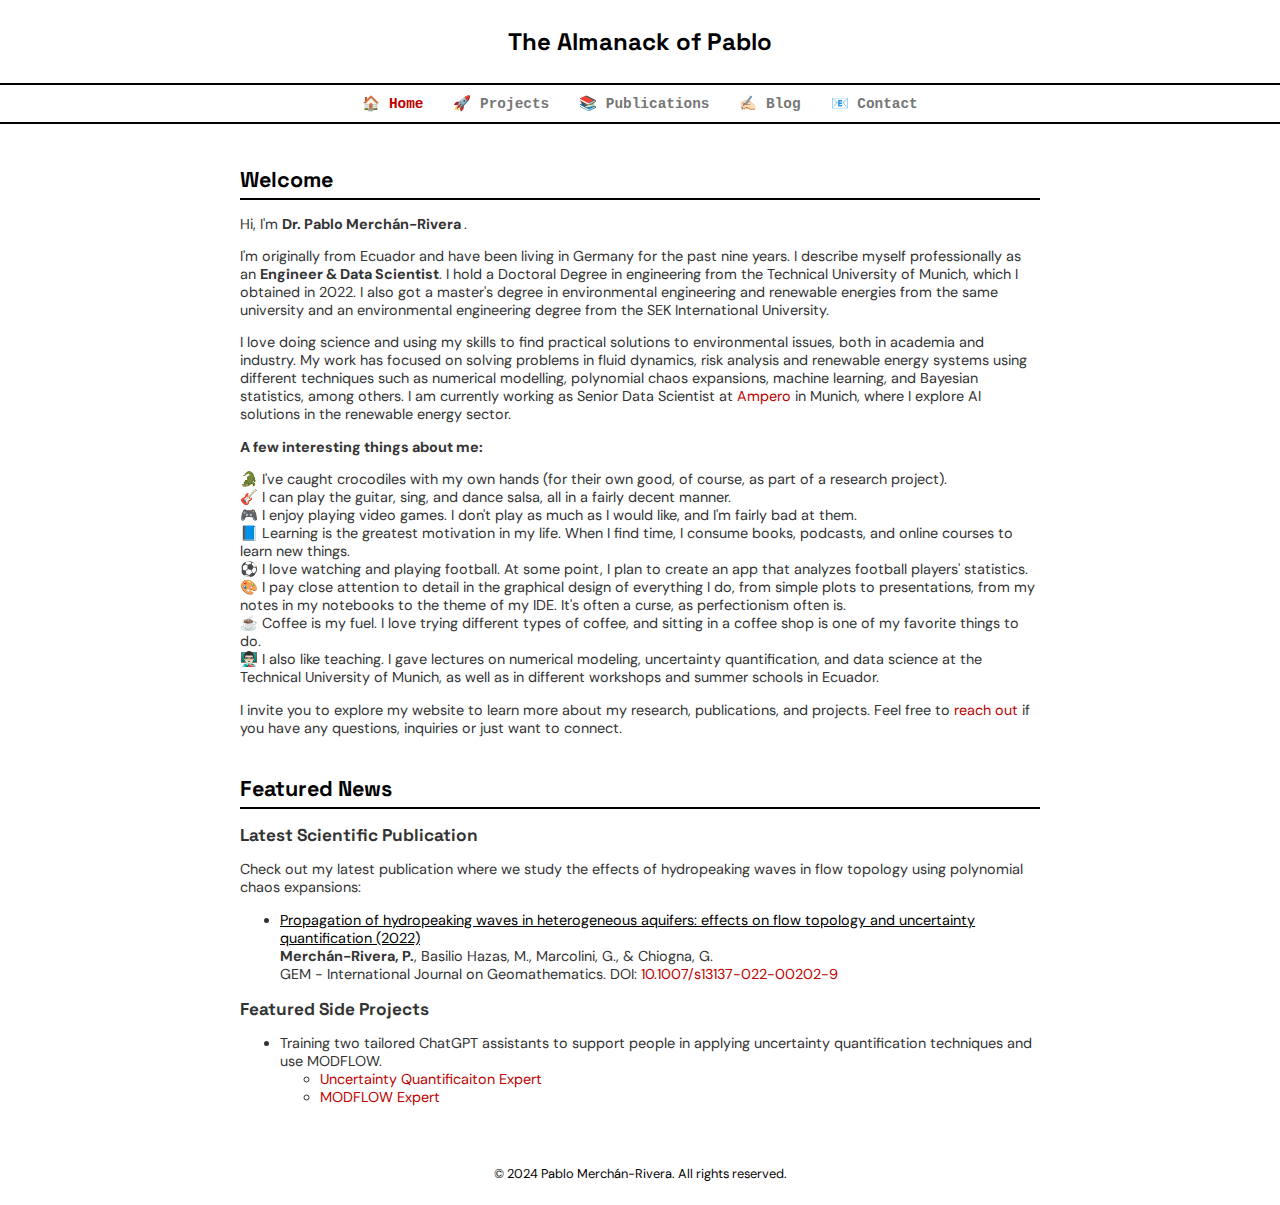
<file: index.html>
<!DOCTYPE html>
<html lang="en">
<head>
    <meta charset="UTF-8">
    <meta name="viewport" content="width=device-width, initial-scale=1.0">
    <title>Pablo Merchán-Rivera - Personal Webpage</title>
    <link href="https://fonts.googleapis.com/css2?family=Space+Grotesk:wght@400;700&family=DM+Sans:wght@400;700&display=swap" rel="stylesheet">
    <link rel="stylesheet" href="styles.css">
    <script defer src="scripts.js"></script>
    <!-- Google Analytics -->
    <script async src="https://www.googletagmanager.com/gtag/js?id=UA-XXXXXXXXX-X"></script>
    <script>
      window.dataLayer = window.dataLayer || [];
      function gtag(){dataLayer.push(arguments);}
      gtag('js', new Date());

      gtag('config', 'UA-XXXXXXXXX-X');
    </script>
</head>
<body>
    <header>
        <h1>The Almanack of Pablo</h1>
    </header>
    <nav>
        <div class="menu-icon" id="menu-icon">
            &#9776; <!-- Hamburger icon -->
        </div>
        <div class="nav-links" id="nav-links">
            <a href="index.html" class="active">🏠 Home</a>
            <!-- <a href="about.html">👨🏻‍💻 About Me</a> -->
            <a href="projects.html">🚀 Projects</a>
            <a href="publications.html">📚 Publications</a>
            <a href="blog.html">✍🏻 Blog</a>
            <a href="contact.html">📧 Contact</a>
        </div>
    </nav>
    <div class="container">
        <section>
            <h2>Welcome</h2>    

            <p>Hi, I'm <strong> Dr. Pablo Merchán-Rivera </strong>.
            <p>I'm originally from Ecuador and have been living in Germany for the past nine years. I describe myself professionally as an <strong>Engineer & Data Scientist</strong>.  
                I hold a Doctoral Degree in engineering from the Technical University of Munich, which I obtained in 2022. I also got a master's degree in 
                environmental engineering and renewable energies from the same university and an environmental engineering degree from the SEK International 
                University. </p>

                <p>I love doing science and using my skills to find practical solutions to environmental issues, both in academia and industry. 
                My work has focused on solving problems in fluid dynamics, risk analysis and renewable energy systems using different techniques such as 
                numerical modelling, polynomial chaos expansions, machine learning, and Bayesian statistics, among others. 
                I am currently working as Senior Data Scientist at <a href="https://www.ampero.ai/">Ampero</a> in Munich, where I explore 
                AI solutions in the renewable energy sector.</p>
            <p>
                </p>

            <p><strong>A few interesting things about me:</strong></p>
            <p>
                🐊 I've caught crocodiles with my own hands (for their own good, of course, as part of a research project).<br>
                🎸 I can play the guitar, sing, and dance salsa, all in a fairly decent manner.<br>
                🎮 I enjoy playing video games. I don't play as much as I would like, and I'm fairly bad at them.<br>
                📘 Learning is the greatest motivation in my life. When I find time, I consume books, podcasts, and online courses to learn new things.<br>
                ⚽ I love watching and playing football. At some point, I plan to create an app that analyzes football players' statistics.<br>
                🎨 I pay close attention to detail in the graphical design of everything I do, from simple plots to presentations, from my notes in my notebooks to the theme of my IDE. It's often a curse, as perfectionism often is.<br>
                ☕ Coffee is my fuel. I love trying different types of coffee, and sitting in a coffee shop is one of my favorite things to do.<br>
                👨🏻‍🏫 I also like teaching. I gave lectures on numerical modeling, uncertainty quantification, and data science at the Technical University of Munich, as well as in different workshops and summer schools in Ecuador.
            </p>
            <p>I invite you to explore my website to learn more about my research, publications, and projects.
                Feel free to <a href="contact.html">reach out</a> if you have any questions, inquiries or just want to connect.</p>
        </section>

        <section>
            <h2>Featured News</h2>
            <div class="project">
                <h3>Latest Scientific Publication</h3>
                <p>Check out my latest publication where we study the effects of hydropeaking waves in flow topology using polynomial chaos expansions:</p>
                <ul>
                        <li>
                            <a href="https://link.springer.com/article/10.1007/s13137-022-00202-9" style="color: black; text-decoration: underline;">Propagation of hydropeaking waves in heterogeneous aquifers: effects on flow topology and uncertainty quantification (2022)</a>
                            <br>
                            <strong>Merchán-Rivera, P.</strong>, Basilio Hazas, M., Marcolini, G., & Chiogna, G.
                            <br>
                            GEM - International Journal on Geomathematics. DOI: <a href="https://doi.org/10.1007/s13137-022-00202-9">10.1007/s13137-022-00202-9</a>
                        </li>
                </ul>
            </div>
            <div class="project">
                <h3>Featured Side Projects</h3>
                <ul>
                    <li>
                        Training two tailored ChatGPT assistants to support people in applying uncertainty quantification techniques and use MODFLOW.
                        <ul>
                            <li><a href="https://chatgpt.com/g/g-4jiHx7hsu-uncertainty-quantification-expert">Uncertainty Quantificaiton Expert</a></li>
                            <li><a href="https://chatgpt.com/g/g-ZBqV6GymF-modflow-expert">MODFLOW Expert</a></li>
                        </ul>
                </ul>
            </div>
        </section>
    </div>
    <footer>
        <p>&copy; 2024 Pablo Merchán-Rivera. All rights reserved.</p>
    </footer>
</body>
</html>
</file>
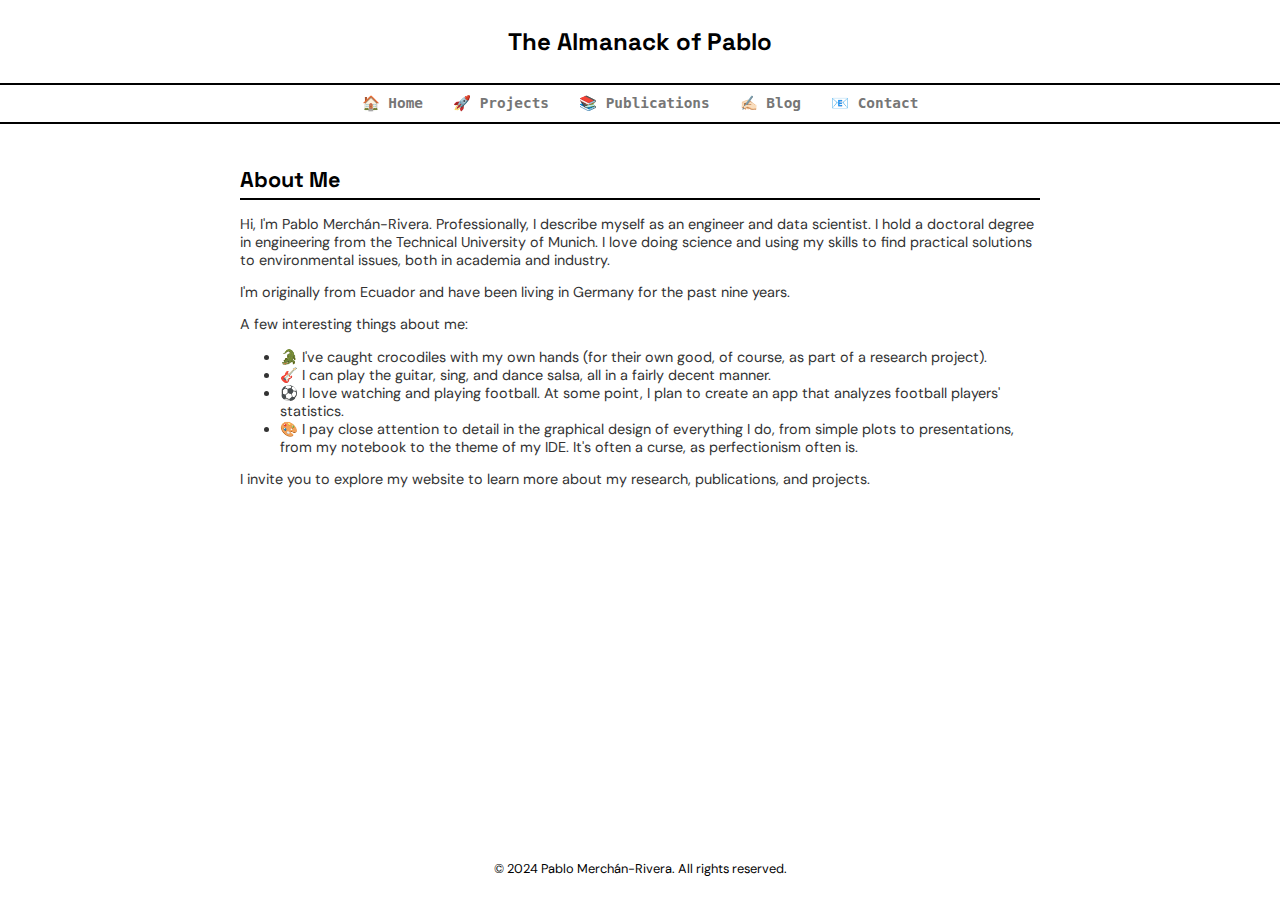
<file: about.html>
<!DOCTYPE html>
<html lang="en">
<head>
    <meta charset="UTF-8">
    <meta name="viewport" content="width=device-width, initial-scale=1.0">
    <title>About Me - Pablo Merchán-Rivera</title>
    <link href="https://fonts.googleapis.com/css2?family=Space+Grotesk:wght@400;700&family=DM+Sans:wght@400;700&display=swap" rel="stylesheet">
    <link rel="stylesheet" href="styles.css">
    <script defer src="scripts.js"></script>
    <!-- Google Analytics -->
    <script async src="https://www.googletagmanager.com/gtag/js?id=UA-XXXXXXXXX-X"></script>
    <script>
        window.dataLayer = window.dataLayer || [];
        function gtag(){dataLayer.push(arguments);}
        gtag('js', new Date());

        gtag('config', 'UA-XXXXXXXXX-X');
    </script>
</head>
<body>
    <header>
        <h1>The Almanack of Pablo</h1>
        <!-- <p>About Me</p> -->
    </header>
    <nav>
        <div class="menu-icon" id="menu-icon">
            &#9776; <!-- Hamburger icon -->
        </div>
        <div class="nav-links" id="nav-links">
            <a href="index.html">🏠 Home</a>
            <!-- <a href="about.html" class="active">👨🏻‍💻 About Me</a> -->
            <a href="projects.html">🚀 Projects</a>
            <a href="publications.html">📚 Publications</a>
            <a href="blog.html">✍🏻 Blog</a>
            <a href="contact.html">📧 Contact</a>
        </div>
    </nav>
    <div class="container">
        <section>
            <h2>About Me</h2>
            <p>Hi, I'm Pablo Merchán-Rivera. Professionally, I describe myself as an engineer and data scientist. 
                I hold a doctoral degree in engineering from the Technical University of Munich.
                I love doing science and using my skills to find practical solutions to environmental issues, both in academia and industry.</p>
            <p>I'm originally from Ecuador and have been living in Germany for the past nine years.</p>
            <p>A few interesting things about me:</p>
            <ul>
                <li>🐊 I've caught crocodiles with my own hands (for their own good, of course, as part of a research project).</li>
                <li>🎸 I can play the guitar, sing, and dance salsa, all in a fairly decent manner.</li>
                <li>⚽ I love watching and playing football. At some point, I plan to create an app that analyzes football players' statistics.</li>
                <li>🎨 I pay close attention to detail in the graphical design of everything I do, from simple plots to presentations, 
                    from my notebook to the theme of my IDE. It's often a curse, as perfectionism often is.</li>
            </ul>
            <p>I invite you to explore my website to learn more about my research, publications, and projects.</p>
        </section>
    </div>
    <footer>
        <p>&copy; 2024 Pablo Merchán-Rivera. All rights reserved.</p>
    </footer>
</body>
</html>
</file>
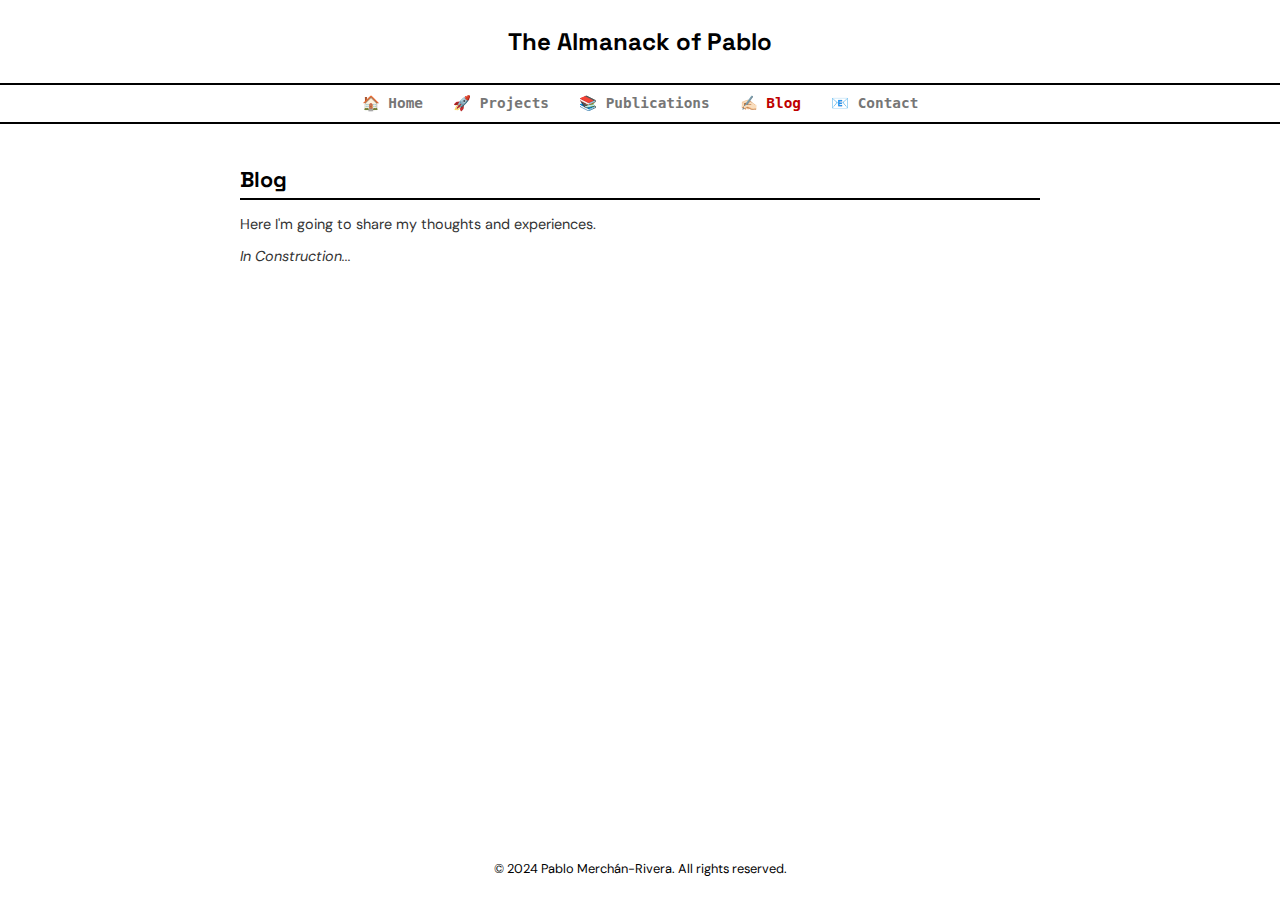
<file: blog.html>
<!DOCTYPE html>
<html lang="en">
<head>
    <meta charset="UTF-8">
    <meta name="viewport" content="width=device-width, initial-scale=1.0">
    <title>Blog - Pablo Merchán-Rivera</title>
    <link href="https://fonts.googleapis.com/css2?family=Space+Grotesk:wght@400;700&family=DM+Sans:wght@400;700&display=swap" rel="stylesheet">
    <link rel="stylesheet" href="styles.css">
    <script defer src="scripts.js"></script>
</head>
<body>
    <header>
        <h1>The Almanack of Pablo</h1>
    </header>
    <nav>
        <div class="menu-icon" id="menu-icon">
            &#9776; <!-- Hamburger icon -->
        </div>
        <div class="nav-links" id="nav-links">
            <a href="index.html">🏠 Home</a>
            <!-- <a href="about.html">👨🏻‍💻 About Me</a> -->
            <a href="projects.html">🚀 Projects</a>
            <a href="publications.html">📚 Publications</a>
            <a href="blog.html" class="active">✍🏻 Blog</a>
            <a href="contact.html">📧 Contact</a>
        </div>
    </nav>
    <div class="container">
        <section>
            <h2>Blog</h2>
            <p>Here I'm going to share my thoughts and experiences.</p>
            <p><em>In Construction...</em></p>


            <!-- Blog Entry 1 -->
            <!-- <article class="blog-entry"> -->
                <!-- <h3><a href="posts/post1.html">Understanding Data Science: A Beginner's Guide</a></h3> -->
                <!-- <p class="date">May 26, 2024</p> -->
                <!-- <p>A brief guide to understanding the basics of data science. <a href="posts/post1.html">Read more...</a></p> -->
            <!-- </article> -->

            <!-- Blog Entry 2 -->
            <!-- <article class="blog-entry"> -->
                <!-- <h3><a href="posts/post2.html">My Journey in Machine Learning</a></h3> -->
                <!-- <p class="date">April 15, 2024</p> -->
                <!-- <p>Sharing my experiences and insights in the field of machine learning. <a href="posts/post2.html">Read more...</a></p> -->
            <!-- </article> -->

            <!-- Blog Entry 3 -->
            <!-- <article class="blog-entry"> -->
                <!-- <h3><a href="posts/post3.html">Exploring Big Data Technologies</a></h3> -->
                <!-- <p class="date">June 10, 2024</p> -->
                <!-- <p>An exploration of the tools and technologies used in big data. <a href="posts/post3.html">Read more...</a></p> -->
            <!-- </article> -->

            <!-- Add more blog entries here -->
        </section>
    </div>
    <footer>
        <p>&copy; 2024 Pablo Merchán-Rivera. All rights reserved.</p>
    </footer>
</body>
</html>
</file>
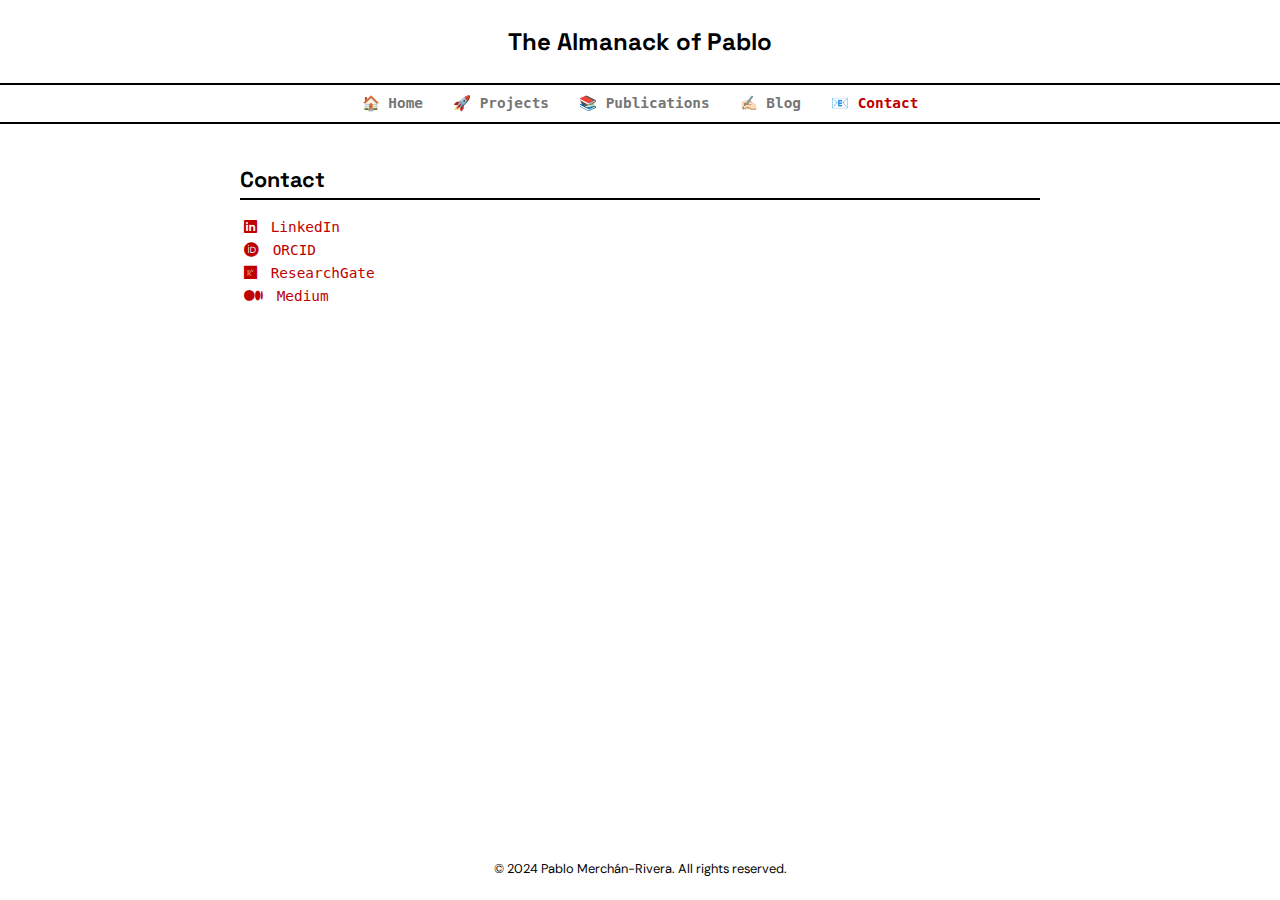
<file: contact.html>
<!DOCTYPE html>
<html lang="en">
<head>
    <meta charset="UTF-8">
    <meta name="viewport" content="width=device-width, initial-scale=1.0">
    <title>Contact - Pablo Merchán-Rivera</title>
    <link href="https://fonts.googleapis.com/css2?family=Space+Grotesk:wght@400;700&family=DM+Sans:wght@400;700&display=swap" rel="stylesheet">
    <link rel="stylesheet" href="styles.css">
    <link rel="stylesheet" href="https://cdnjs.cloudflare.com/ajax/libs/font-awesome/6.0.0-beta3/css/all.min.css"> <!-- Font Awesome Link -->
    <script defer src="scripts.js"></script>
    <!-- Google Analytics -->
    <script async src="https://www.googletagmanager.com/gtag/js?id=UA-XXXXXXXXX-X"></script>
    <script>
        window.dataLayer = window.dataLayer || [];
        function gtag(){dataLayer.push(arguments);}
        gtag('js', new Date());

        gtag('config', 'UA-XXXXXXXXX-X');
    </script>
</head>
<body>
    <header>
        <h1>The Almanack of Pablo</h1>
        <!-- <p>Contact</p> -->
    </header>
    <nav>
        <div class="menu-icon" id="menu-icon">
            &#9776; <!-- Hamburger icon -->
        </div>
        <div class="nav-links" id="nav-links">
            <a href="index.html">🏠 Home</a>
            <!-- <a href="about.html">👨🏻‍💻 About Me</a> -->
            <a href="projects.html">🚀 Projects</a>
            <a href="publications.html">📚 Publications</a>
            <a href="blog.html">✍🏻 Blog</a>
            <a href="contact.html" class="active">📧 Contact</a>
        </div>
    </nav>
    <div class="container">
        <section>
            <h2>Contact</h2>
            <p class="social-links">
                <a href="https://www.linkedin.com/in/pablo-merchan-rivera" target="_blank"><i class="fab fa-linkedin"></i> LinkedIn</a><br>
                <a href="https://orcid.org/0000-0003-2665-9914" target="_blank"><i class="fab fa-orcid"></i> ORCID</a><br>
                <a href="https://www.researchgate.net/profile/Pablo-Merchan-Rivera" target="_blank"><i class="fab fa-researchgate"></i> ResearchGate</a><br>
                <a href="https://medium.com/@pablomerchanrivera" target="_blank"><i class="fab fa-medium"></i> Medium</a>
            </p>
        </section>
    </div>
    <footer>
        <p>&copy; 2024 Pablo Merchán-Rivera. All rights reserved.</p>
    </footer>
</body>
</html>
</file>
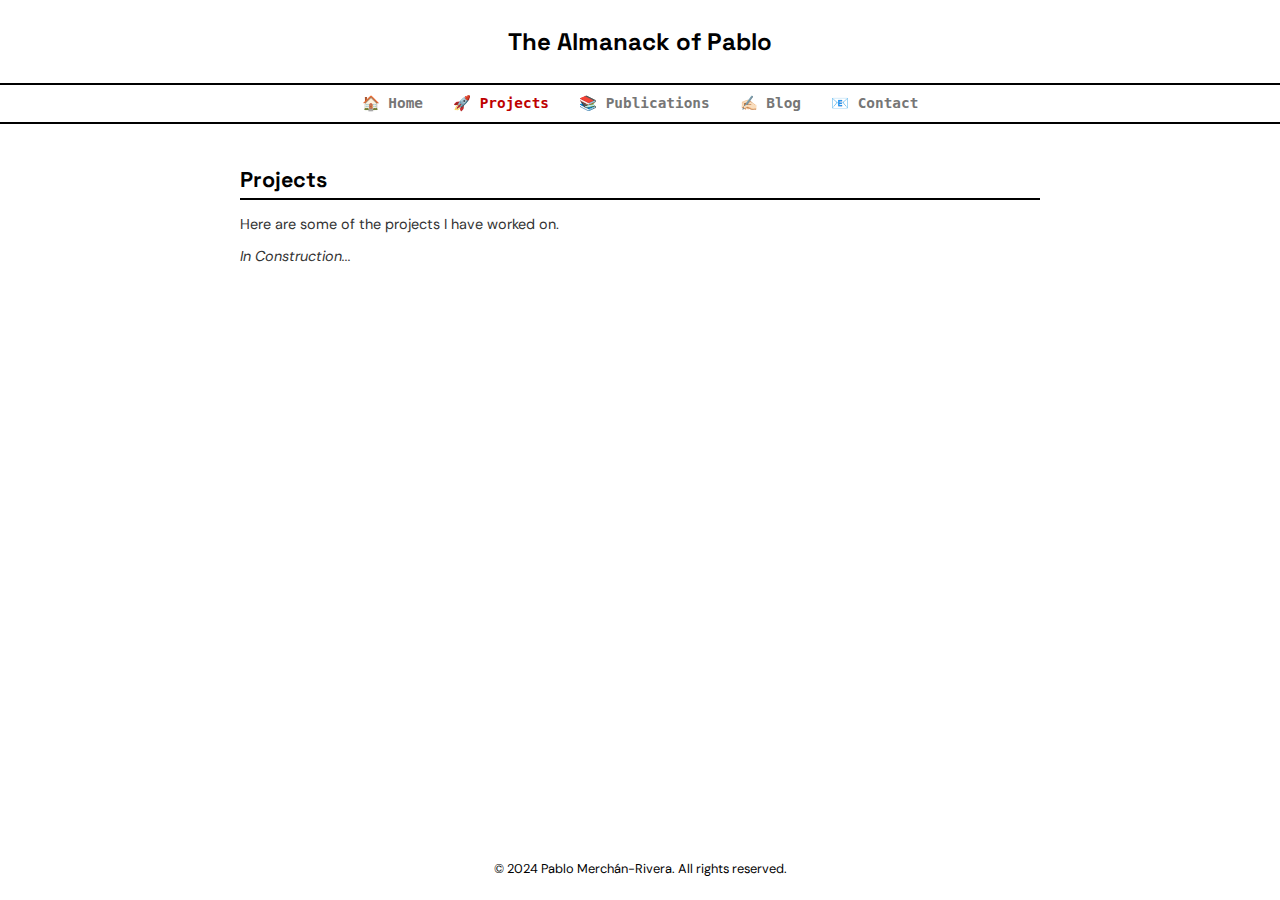
<file: projects.html>
<!DOCTYPE html>
<html lang="en">
<head>
    <meta charset="UTF-8">
    <meta name="viewport" content="width=device-width, initial-scale=1.0">
    <title>Projects - Pablo Merchán-Rivera</title>
    <link href="https://fonts.googleapis.com/css2?family=Space+Grotesk:wght@400;700&family=DM+Sans:wght@400;700&display=swap" rel="stylesheet">
    <link rel="stylesheet" href="styles.css">
    <script defer src="scripts.js"></script>
    <!-- Google Analytics -->
    <script async src="https://www.googletagmanager.com/gtag/js?id=UA-XXXXXXXXX-X"></script>
    <script>
        window.dataLayer = window.dataLayer || [];
        function gtag(){dataLayer.push(arguments);}
        gtag('js', new Date());

        gtag('config', 'UA-XXXXXXXXX-X');
    </script>
</head>
<body>
    <header>
        <h1>The Almanack of Pablo</h1>
        <!-- <p>Projects</p> -->
    </header>
    <nav>
        <div class="menu-icon" id="menu-icon">
            &#9776; <!-- Hamburger icon -->
        </div>
        <div class="nav-links" id="nav-links">
            <a href="index.html">🏠 Home</a>
            <!-- <a href="about.html">👨🏻‍💻 About Me</a> -->
            <a href="projects.html" class="active">🚀 Projects</a>
            <a href="publications.html">📚 Publications</a>
            <a href="blog.html">✍🏻 Blog</a>
            <a href="contact.html">📧 Contact</a>
        </div>
    </nav>
    <div class="container">
        <section>
            <h2>Projects</h2>
            <p>Here are some of the projects I have worked on.</p>
            <p><em>In Construction...</em></p>
            <!-- Projects content goes here -->
        </section>
    </div>
    <footer>
        <p>&copy; 2024 Pablo Merchán-Rivera. All rights reserved.</p>
    </footer>
</body>
</html>
</file>
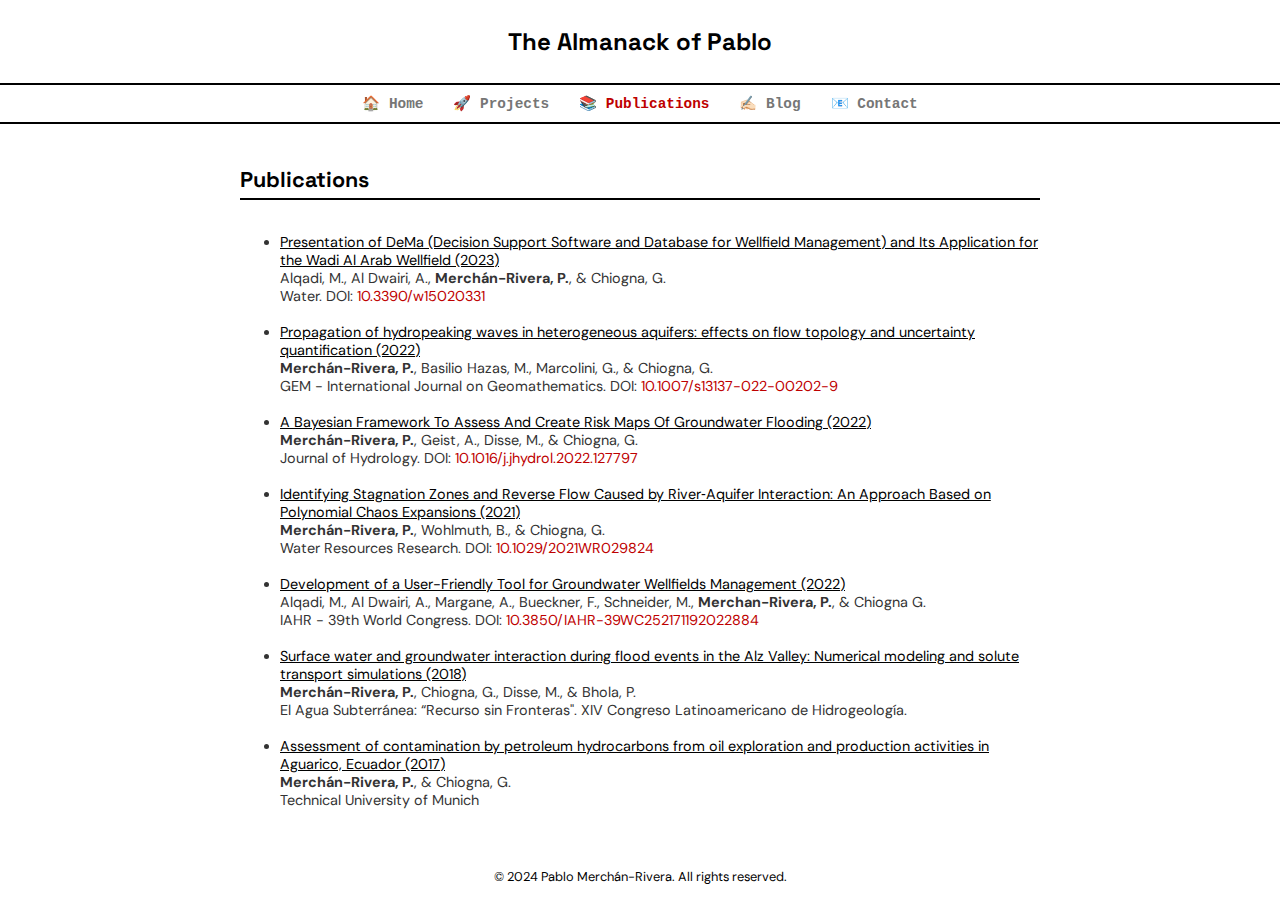
<file: publications.html>
<!DOCTYPE html>
<html lang="en">
<head>
    <meta charset="UTF-8">
    <meta name="viewport" content="width=device-width, initial-scale=1.0">
    <title>Publications - Pablo Merchán-Rivera</title>
    <link href="https://fonts.googleapis.com/css2?family=Space+Grotesk:wght@400;700&family=DM+Sans:wght@400;700&display=swap" rel="stylesheet">
    <link rel="stylesheet" href="styles.css">
    <script defer src="scripts.js"></script>
    <!-- Google Analytics -->
    <script async src="https://www.googletagmanager.com/gtag/js?id=UA-XXXXXXXXX-X"></script>
    <script>
        window.dataLayer = window.dataLayer || [];
        function gtag(){dataLayer.push(arguments);}
        gtag('js', new Date());

        gtag('config', 'UA-XXXXXXXXX-X');
    </script>
</head>
<body>
    <header>
        <h1>The Almanack of Pablo</h1>
        <!-- <p>Publications</p> -->
    </header>
    <nav>
        <div class="menu-icon" id="menu-icon">
            &#9776; <!-- Hamburger icon -->
        </div>
        <div class="nav-links" id="nav-links">
            <a href="index.html">🏠 Home</a>
            <!-- <a href="about.html">👨🏻‍💻 About Me</a> -->
            <a href="projects.html">🚀 Projects</a>
            <a href="publications.html" class="active">📚 Publications</a>
            <a href="blog.html">✍🏻 Blog</a>
            <a href="contact.html">📧 Contact</a>
        </div>
    </nav>
    <div class="container">
        <section>
            <h2>Publications</h2>
            <ul>
                <br>
                <li>
                    <a href="https://doi.org/10.3390/w15020331" style="color: black; text-decoration: underline;">Presentation of DeMa (Decision Support Software and Database for Wellfield Management) and Its Application for the Wadi Al Arab Wellfield (2023)</a>
                    <br>
                    Alqadi, M., Al Dwairi, A., <strong>Merchán-Rivera, P.</strong>, & Chiogna, G.
                    <br>
                    Water. DOI: <a href="https://doi.org/10.3390/w15020331">10.3390/w15020331</a>
                </li>
                <br>
                <li>
                    <a href="https://link.springer.com/article/10.1007/s13137-022-00202-9" style="color: black; text-decoration: underline;">Propagation of hydropeaking waves in heterogeneous aquifers: effects on flow topology and uncertainty quantification (2022)</a>
                    <br>
                    <strong>Merchán-Rivera, P.</strong>, Basilio Hazas, M., Marcolini, G., & Chiogna, G.
                    <br>
                    GEM - International Journal on Geomathematics. DOI: <a href="https://doi.org/10.1007/s13137-022-00202-9">10.1007/s13137-022-00202-9</a>
                </li>
                <br>
                <li>
                    <a href="https://doi.org/10.1016/j.jhydrol.2022.127797" style="color: black; text-decoration: underline;">A Bayesian Framework To Assess And Create Risk Maps Of Groundwater Flooding (2022)</a>
                    <br>
                    <strong>Merchán-Rivera, P.</strong>, Geist, A., Disse, M., & Chiogna, G.
                    <br>
                    Journal of Hydrology. DOI: <a href="https://doi.org/10.1016/j.jhydrol.2022.127797">10.1016/j.jhydrol.2022.127797</a>
                </li>
                <br>
                <li>
                    <a href="https://doi.org/10.1029/2021WR029824" style="color: black; text-decoration: underline;">Identifying Stagnation Zones and Reverse Flow Caused by River‐Aquifer Interaction: An Approach Based on Polynomial Chaos Expansions (2021)</a>
                    <br>
                    <strong>Merchán-Rivera, P.</strong>, Wohlmuth, B., & Chiogna, G.
                    <br>
                    Water Resources Research. DOI: <a href="https://doi.org/10.1029/2021WR029824">10.1029/2021WR029824</a>
                </li>
                <br>
                <li>
                    <a href="https://doi.org/10.3850/IAHR-39WC252171192022884" style="color: black; text-decoration: underline;">Development of a User-Friendly Tool for Groundwater Wellfields Management (2022)</a>
                    <br>
                    Alqadi, M., Al Dwairi, A., Margane, A., Bueckner, F., Schneider, M., <strong>Merchan-Rivera, P.</strong>, & Chiogna G.
                    <br>
                    IAHR - 39th World Congress. DOI: <a href="https://doi.org/10.3850/IAHR-39WC252171192022884">10.3850/IAHR-39WC252171192022884</a>
                </li>
                <br>
                <li>
                    <a href="https://www.researchgate.net/publication/336810182_Surface_water_and_groundwater_interaction_during_flood_events_in_the_Alz_Valley_Numerical_modeling_and_solute_transport_simulations" style="color: black; text-decoration: underline;">Surface water and groundwater interaction during flood events in the Alz Valley: Numerical modeling and solute transport simulations (2018)</a>
                    <br>
                    <strong>Merchán-Rivera, P.</strong>, Chiogna, G., Disse, M., & Bhola, P.
                    <br>
                    El Agua Subterránea: “Recurso sin Fronteras". XIV Congreso Latinoamericano de Hidrogeología.
                </li>
                <br>
                <li>
                    <a href="https://www.researchgate.net/publication/320724650_Assessment_of_contamination_by_petroleum_hydrocarbons_from_oil_exploration_and_production_activities_in_Aguarico_Ecuador" style="color: black; text-decoration: underline;">Assessment of contamination by petroleum hydrocarbons from oil exploration and production activities in Aguarico, Ecuador (2017)</a>
                    <br>
                    <strong>Merchán-Rivera, P.</strong>, & Chiogna, G.
                    <br>
                    Technical University of Munich
                </li>
            </ul>
        </section>
    </div>
    <footer>
        <p>&copy; 2024 Pablo Merchán-Rivera. All rights reserved.</p>
    </footer>
</body>
</html>
</file>
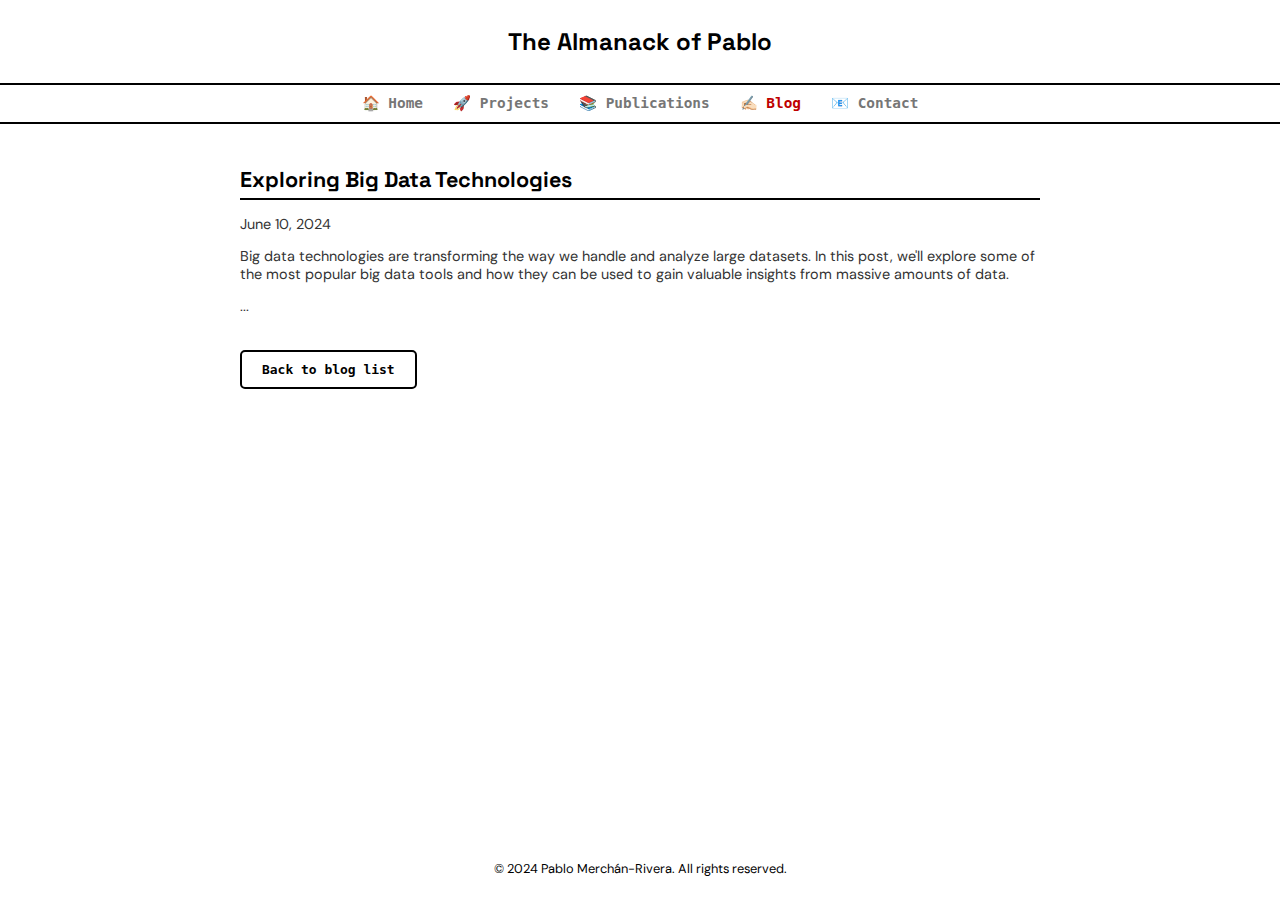
<file: posts/post1.html>
<!DOCTYPE html>
<html lang="en">
<head>
    <meta charset="UTF-8">
    <meta name="viewport" content="width=device-width, initial-scale=1.0">
    <title>Exploring Big Data Technologies - Pablo Merchán-Rivera</title>
    <link href="https://fonts.googleapis.com/css2?family=Space+Grotesk:wght@400;700&family=DM+Sans:wght@400;700&display=swap" rel="stylesheet">
    <link rel="stylesheet" href="../styles.css">
    <script defer src="../scripts.js"></script>
</head>
<body>
    <header>
        <h1>The Almanack of Pablo</h1>
    </header>
    <nav>
        <div class="menu-icon" id="menu-icon">
            &#9776; <!-- Hamburger icon -->
        </div>
        <div class="nav-links" id="nav-links">
            <a href="../index.html">🏠 Home</a>
            <!-- <a href="../about.html">👨🏻‍💻 About Me</a> -->
            <a href="../projects.html">🚀 Projects</a>
            <a href="../publications.html">📚 Publications</a>
            <a href="../blog.html" class="active">✍🏻 Blog</a>
            <a href="../contact.html">📧 Contact</a>
        </div>
    </nav>
    <div class="container">
        <section>
            <h2>Exploring Big Data Technologies</h2>
            <p class="date">June 10, 2024</p>
            <p>Big data technologies are transforming the way we handle and analyze large datasets. In this post, we'll explore some of the most popular big data tools and how they can be used to gain valuable insights from massive amounts of data.</p>
            <p>...</p> <!-- Additional content here -->
            <a href="../blog.html" class="back-button">Back to blog list</a>
        </section>
    </div>
    <footer>
        <p>&copy; 2024 Pablo Merchán-Rivera. All rights reserved.</p>
    </footer>
</body>
</html>
</file>
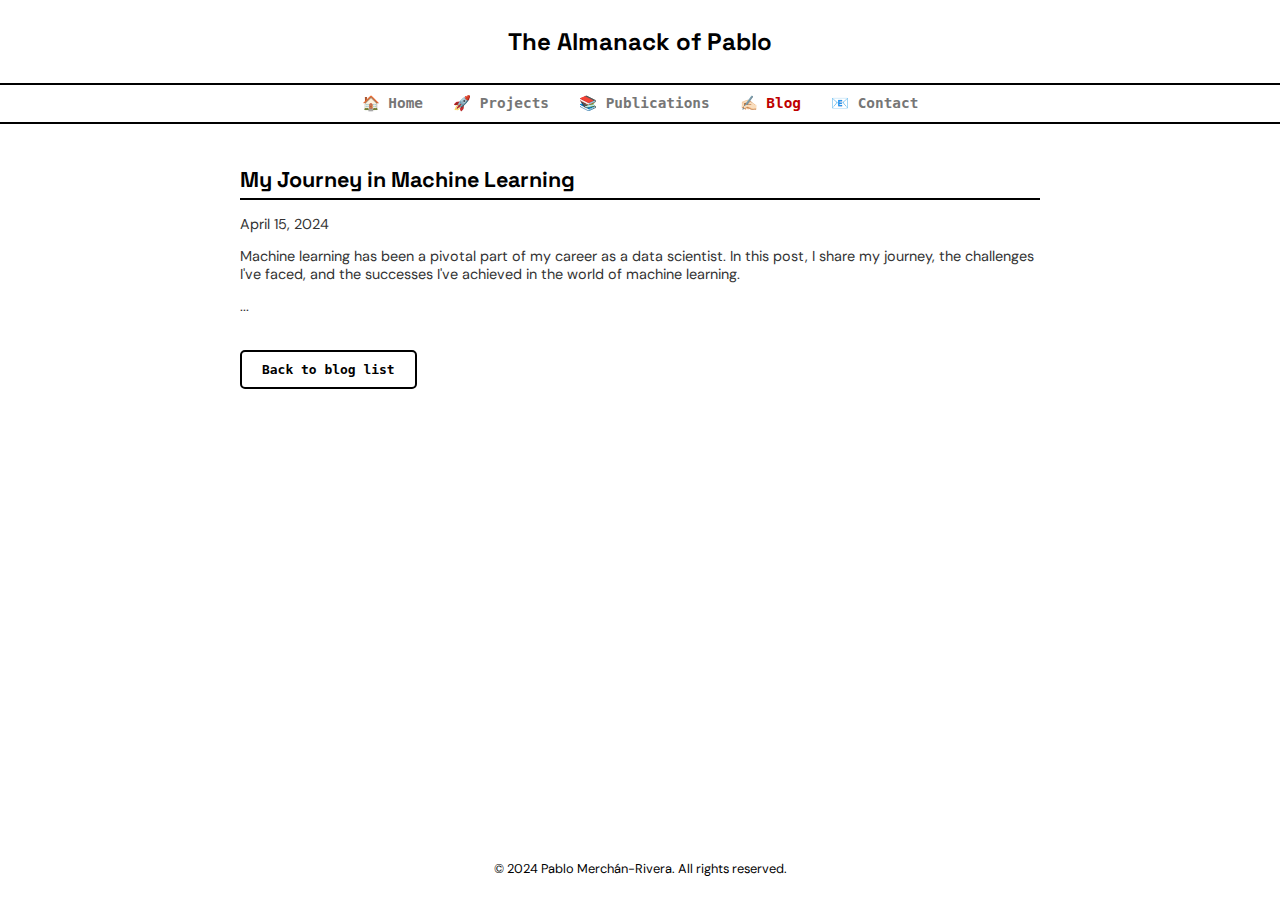
<file: posts/post2.html>
<!DOCTYPE html>
<html lang="en">
<head>
    <meta charset="UTF-8">
    <meta name="viewport" content="width=device-width, initial-scale=1.0">
    <title>My Journey in Machine Learning - Pablo Merchán-Rivera</title>
    <link href="https://fonts.googleapis.com/css2?family=Space+Grotesk:wght@400;700&family=DM+Sans:wght@400;700&display=swap" rel="stylesheet">
    <link rel="stylesheet" href="../styles.css">
    <script defer src="../scripts.js"></script>
</head>
<body>
    <header>
        <h1>The Almanack of Pablo</h1>
    </header>
    <nav>
        <div class="menu-icon" id="menu-icon">
            &#9776; <!-- Hamburger icon -->
        </div>
        <div class="nav-links" id="nav-links">
            <a href="../index.html">🏠 Home</a>
            <!-- <a href="../about.html">👨🏻‍💻 About Me</a> -->
            <a href="../projects.html">🚀 Projects</a>
            <a href="../publications.html">📚 Publications</a>
            <a href="../blog.html" class="active">✍🏻 Blog</a>
            <a href="../contact.html">📧 Contact</a>
        </div>
    </nav>
    <div class="container">
        <section>
            <h2>My Journey in Machine Learning</h2>
            <p class="date">April 15, 2024</p>
            <p>Machine learning has been a pivotal part of my career as a data scientist. In this post, I share my journey, the challenges I've faced, and the successes I've achieved in the world of machine learning.</p>
            <p>...</p> <!-- Additional content here -->
            <a href="../blog.html" class="back-button">Back to blog list</a>
        </section>
    </div>
    <footer>
        <p>&copy; 2024 Pablo Merchán-Rivera. All rights reserved.</p>
    </footer>
</body>
</html>
</file>
<file: styles.css>
/* Define color variables */
:root {
    --background-color: #ffffff;
    --text-color: #000000;
    --accent-color: #be0000;
    --border-color: #000000;
    --hover-background-color: #cbcbcb;
    --heading-color: #333333;
    --subtext-color: #767676;
    --code-background-color: #282a36;
    --code-text-color: #f8f8f2;
}

/* Apply box-sizing to ensure padding and border are included in the element's total width */
*,
*::before,
*::after {
    box-sizing: border-box;
}

@import url('https://fonts.googleapis.com/css2?family=IBM+Plex+Mono:wght@400;500&display=swap');
@import url('https://fonts.googleapis.com/css2?family=DM+Sans:wght@400;500&display=swap');
@import url('https://fonts.googleapis.com/css2?family=Space+Grotesk:wght@400;500&display=swap');

/* Global styles */
body {
    font-family: 'DM Sans', sans-serif;
    margin: 0;
    padding: 0;
    background-color: var(--background-color);
    color: var(--heading-color);
    display: flex;
    flex-direction: column;
    min-height: 100vh;
    font-size: 16px;
}

/* Header styles */
header {
    background-color: var(--background-color);
    color: var(--text-color);
    text-align: center;
    margin-block-start: 0;
    font-family: 'Space Grotesk', sans-serif;
    font-size: 12px;
    font-weight: bold;
    padding: 10px 0;
}

header h1 {
    font-size: 2em;
}

/* Navigation styles */
nav {
    background-color: var(--background-color);
    color: var(--text-color);
    text-align: left;
    margin-block-start: 0;
    font-family: 'IBM Plex Mono', monospace;
    padding: 10px 0;
    border-top: 2px solid var(--border-color);
    border-bottom: 2px solid var(--border-color);
    display: flex;
    justify-content: space-around;
    align-items: center;
    position: relative;
}

.menu-icon {
    display: none;
    font-size: 2em;
    cursor: pointer;
}

.nav-links {
    display: flex;
    justify-content: center;
    flex-grow: 1;
}

.nav-links a {
    color: var(--subtext-color);
    margin: 0 15px;
    text-decoration: none;
    font-weight: bold;
    transition: color 0.3s, transform 0.3s;
    font-size: 0.9em;
}

.nav-links a:hover {
    color: var(--text-color);
    transform: scale(1.1);
}

.nav-links a.active {
    color: var(--accent-color);
}

/* Container styles */
.container {
    max-width: 1200px;
    width: 100%;
    margin: 0 auto;
    padding: 20px 200px;
    background-color: var(--background-color);
    border-radius: 8px;
    flex: 1;
    font-size: 0.9em;
}

section {
    padding: 2px 0;
    margin: 0;
}

/* Footer styles */
footer {
    background-color: var(--background-color);
    color: var(--text-color);
    text-align: center;
    padding: 10px 0;
    margin-top: auto;
    font-size: 0.8em;
}

/* Headings styles */
h2 {
    border-bottom: 2px solid var(--border-color);
    padding-bottom: 5px;
    font-family: 'Space Grotesk', sans-serif;
    font-size: 1.5em;
    color: var(--text-color);
    margin-top: 20px;
    margin-bottom: 10px;
}

h3 {
    font-family: 'Space Grotesk', sans-serif;
    font-size: 1.2em;
    color: var(--heading-color);
    margin-top: 15px;
    margin-bottom: 10px;
}

/* Section links styles */
section a {
    color: var(--accent-color);
    text-decoration: none;
}

section a:hover {
    color: var(--text-color);
}

section i {
    margin-right: 1px;
    color: var(--accent-color);
    padding: 4px;
    font-size: 15px;
}

/* Social links styles */
.social-links a {
    font-family: 'IBM Plex Mono', monospace;
}

/* Back button styles */
.back-button {
    display: inline-block;
    margin-top: 20px;
    padding: 10px 20px;
    background-color: var(--background-color);
    border: 2px solid var(--border-color);
    color: var(--text-color);
    font-weight: bold;
    text-decoration: none;
    border-radius: 5px;
    transition: background-color 0.3s;
    font-size: 0.9em;
    font-family: 'IBM Plex Mono', monospace;
}

.back-button:hover {
    background-color: var(--hover-background-color);
    color: var(--text-color);
}

/* Code block styles */
pre {
    background: var(--code-background-color);
    color: var(--code-text-color);
    padding: 15px;
    border-radius: 5px;
    overflow: auto;
    max-width: 100%;
    font-family: 'IBM Plex Mono', monospace;
    font-size: 0.9em;
}

code {
    font-family: 'IBM Plex Mono', monospace;
}

/* Media queries for responsiveness */
@media (max-width: 768px) {
    .menu-icon {
        display: block;
    }

    .nav-links {
        display: none;
        flex-direction: column;
        width: 95%;
        text-align: center;
        position: absolute;
        top: 50px;
        left: 50%;
        transform: translateX(-50%);
        background-color: var(--background-color);
        padding: 0;
        border: 2px solid var(--border-color); /* Added border for mobile menu */
        border-radius: 5px;
    }

    .nav-links a {
        margin: 10px 20px;
    }

    .nav-links.active {
        display: flex;
    }

    .container {
        padding: 20px;
    }

    section {
        padding: 2px 0;
    }
}

@media (max-width: 480px) {
    .container {
        padding: 10px;
    }

    section {
        padding: 2px 0;
        margin: 8px;
    }

    h2, h3 {
        font-size: 1.3em;
    }

    nav a {
        font-size: 0.9em;
    }
}
</file>
